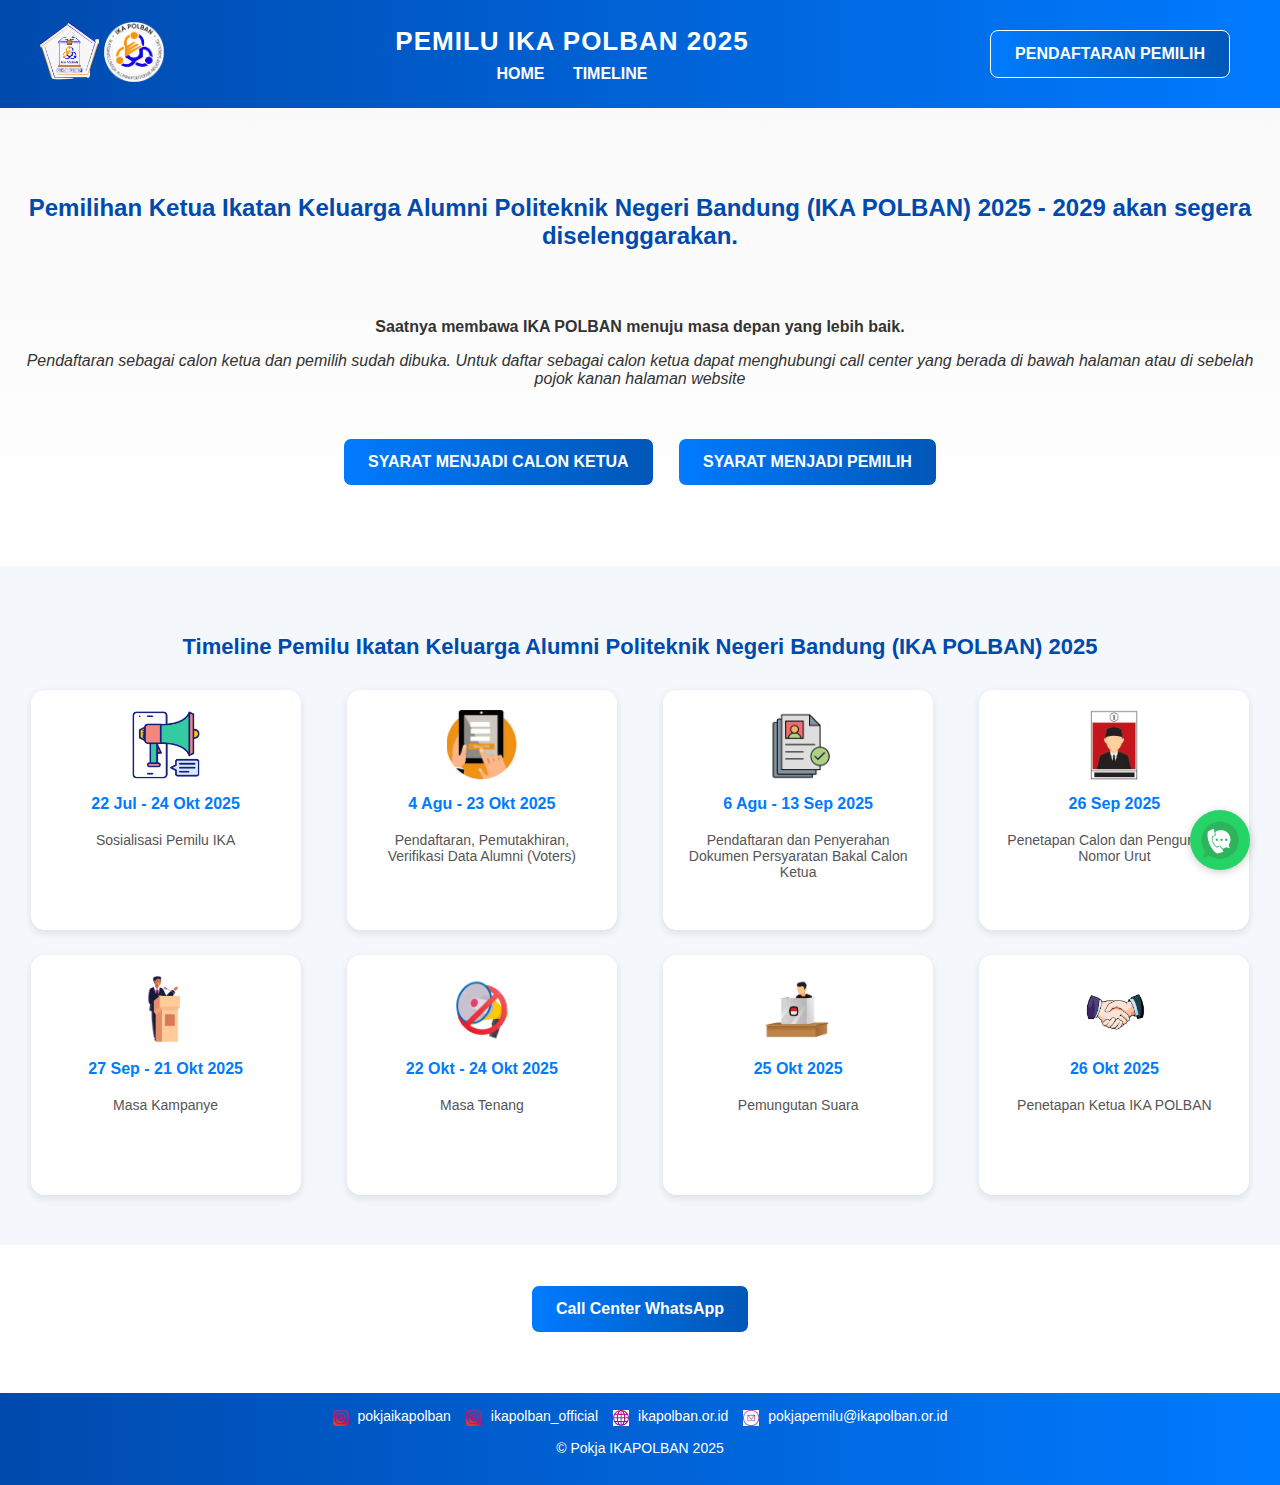
<file: index.html>
<!DOCTYPE html>
<html lang="id">

<head>
  <link href="https://fonts.googleapis.com/css?family=Open+Sans:400,600,700&display=swap" rel="stylesheet">
  <meta charset="UTF-8" />
  <meta name="viewport" content="width=device-width, initial-scale=1.0" />
  <title>PEMILU IKA POLBAN</title>
  <link rel="stylesheet" href="style.css" />
</head>

<body>

  <header class="header-container">
    <div class="logo-container">
      <a href="#home"><img src="images/logo POKJA.png" alt="Logo 1" class="logo"></a>
      <a href="#home"><img src="images/logo IKA POLBAN.png" alt="Logo 2" class="logo"></a>
    </div>

    <div class="title-nav-container">
      <h1 class="main-title">PEMILU IKA POLBAN 2025</h1>
      <nav class="nav-menu">
        <a href="#home">HOME</a>
        <a href="#timeline">TIMELINE</a>
      </nav>
    </div>

    <div class="logo-container">
      <a href="https://data.pemilu.ikapolban.or.id/portal"><button class="btn btn-small">PENDAFTARAN PEMILIH</button></a>
      <!--<button class="btn" onclick="window.location.href='login.php'">Login</button>-->
    </div>
  </header>

  <!-- HOME Section -->
  <section id="home" class="home-section">
    <h1>Pemilihan Ketua Ikatan Keluarga Alumni Politeknik Negeri Bandung (IKA POLBAN) 2025 - 2029 akan segera
      diselenggarakan.</h1>
    <br><br>
    <p><strong>Saatnya membawa IKA POLBAN menuju masa depan yang lebih baik.</strong></p>
    <p><em>Pendaftaran sebagai calon ketua dan pemilih sudah dibuka. Untuk daftar sebagai calon ketua dapat menghubungi call center yang berada di bawah halaman atau di sebelah pojok kanan halaman website</em></p>
    <div class="button-group">
      <a href="Syarat Calon Ketua.html"><button class="btn">SYARAT MENJADI CALON KETUA</button></a>
      <a href="Syarat Pemilih.html"><button class="btn">SYARAT MENJADI PEMILIH</button></a>
    </div>
  </section>

  <!-- TIMELINE Section -->
  <section id="timeline" class="timeline-section">
    <h2>Timeline Pemilu Ikatan Keluarga Alumni Politeknik Negeri Bandung (IKA POLBAN) 2025</h2>

    <div class="timeline-grid">
      <!-- Baris 1 -->
      <div class="timeline-card">
        <img src="images/sosialisasi.png" alt="Sosialisasi">
        <p class="tanggal">22 Jul - 24 Okt 2025</p>
        <p class="judul">Sosialisasi Pemilu IKA</p>
      </div>
      <div class="timeline-card">
        <img src="images/register.png" alt="Verifikasi">
        <p class="tanggal">4 Agu - 23 Okt 2025</p>
        <p class="judul">Pendaftaran, Pemutakhiran, Verifikasi Data Alumni (Voters)</p>
      </div>
      <div class="timeline-card">
        <img src="images/registrasi ketua.png" alt="Calon Ketua">
        <p class="tanggal">6 Agu - 13 Sep 2025</p>
        <p class="judul">Pendaftaran dan Penyerahan Dokumen Persyaratan Bakal Calon Ketua</p>
      </div>
      <div class="timeline-card">
        <img src="images/calon.png" alt="Penetapan Calon">
        <p class="tanggal">26 Sep 2025</p>
        <p class="judul">Penetapan Calon dan Pengundian Nomor Urut</p>
      </div>

      <!-- Baris 2 -->
      <div class="timeline-card">
        <img src="images/kampanye.png" alt="Kampanye">
        <p class="tanggal">27 Sep - 21 Okt 2025</p>
        <p class="judul">Masa Kampanye</p>
      </div>
      <div class="timeline-card">
        <img src="images/masa tenang.jpg" alt="Masa Tenang">
        <p class="tanggal">22 Okt - 24 Okt 2025</p>
        <p class="judul">Masa Tenang</p>
      </div>
      <div class="timeline-card">
        <img src="images/pemungutan.png" alt="Pemungutan Suara">
        <p class="tanggal">25 Okt 2025</p>
        <p class="judul">Pemungutan Suara</p>
      </div>
      <div class="timeline-card">
        <img src="images/penetapan ketua.png" alt="Penetapan Ketua">
        <p class="tanggal">26 Okt 2025</p>
        <p class="judul">Penetapan Ketua IKA POLBAN</p>
      </div>
    </div>
  </section>

  <!-- Call Center WhatsApp -->
<div style="text-align:center; margin: 30px 0;">
  <a href="https://wa.me/6285174000050" target="_blank">
    <button class="btn" style="background-color:#16e762 !important; color:white !important;">
      Call Center WhatsApp
    </button>
  </a>
</div>

  <div class="btn-daftarcalon">
    <!--<a href="Daftar Calon Ketua.html">
      <button class="btn">
        Daftar Menjadi Calon
      </button>
    </a>-->
  </div>

  <!-- Smooth Scroll -->
  <script>
    document.querySelectorAll('.main-header a, .left-logo a').forEach(anchor => {
      anchor.addEventListener('click', function (e) {
        e.preventDefault();
        const target = document.querySelector(this.getAttribute('href'));
        if (target) target.scrollIntoView({ behavior: 'smooth' });
      });
    });

    window.onbeforeunload = function () {
      window.scrollTo(0, 0);
    };
  </script>

  <!-- Footer -->
  <footer class="footer">
    <div class="footer-content">
      <span><a href="https://www.instagram.com/pokjaikapolban" target="_blank"><img src="images/IG.png" alt="IG"
            class="icon"> pokjaikapolban</span></a>
      <span><a href="https://www.instagram.com/ikapolban_official" target="_blank"><img src="images/IG.png" alt="IG"
            class="icon"> ikapolban_official</span></a>
      <span><a href="https://ikapolban.or.id" target="_blank"><img src="images/web.png" alt="Web" class="icon">
          ikapolban.or.id</span></a>
      <span><a href="mailto:pokjapemilu@ikapolban.or.id" target="_blank"><img src="images/email.png" alt="Email"
            class="icon"> pokjapemilu@ikapolban.or.id</span></a>
    </div>
    <p> &copy; Pokja IKAPOLBAN 2025</p>
  </footer>

<!-- Floating WhatsApp Call Center -->
<a href="https://wa.me/6285174000050" target="_blank" id="floating-wa" title="Call Center WhatsApp">
  <img src="images/whatsappcallcenter.png" alt="WhatsApp" style="height:40px;">
</a>
<style>
  #floating-wa {
    position: fixed;
    right: 30px;
    bottom: 30px;
    z-index: 9999;
    background: #25D366;
    border-radius: 50%;
    padding: 10px;
    box-shadow: 0 2px 8px rgba(0,0,0,0.2);
    display: flex;
    align-items: center;
    justify-content: center;
    transition: box-shadow 0.2s;
  }
  #floating-wa:hover {
    box-shadow: 0 4px 16px rgba(0,0,0,0.3);
    background: #128C7E;
  }
</style>
</body>

</html>
</file>
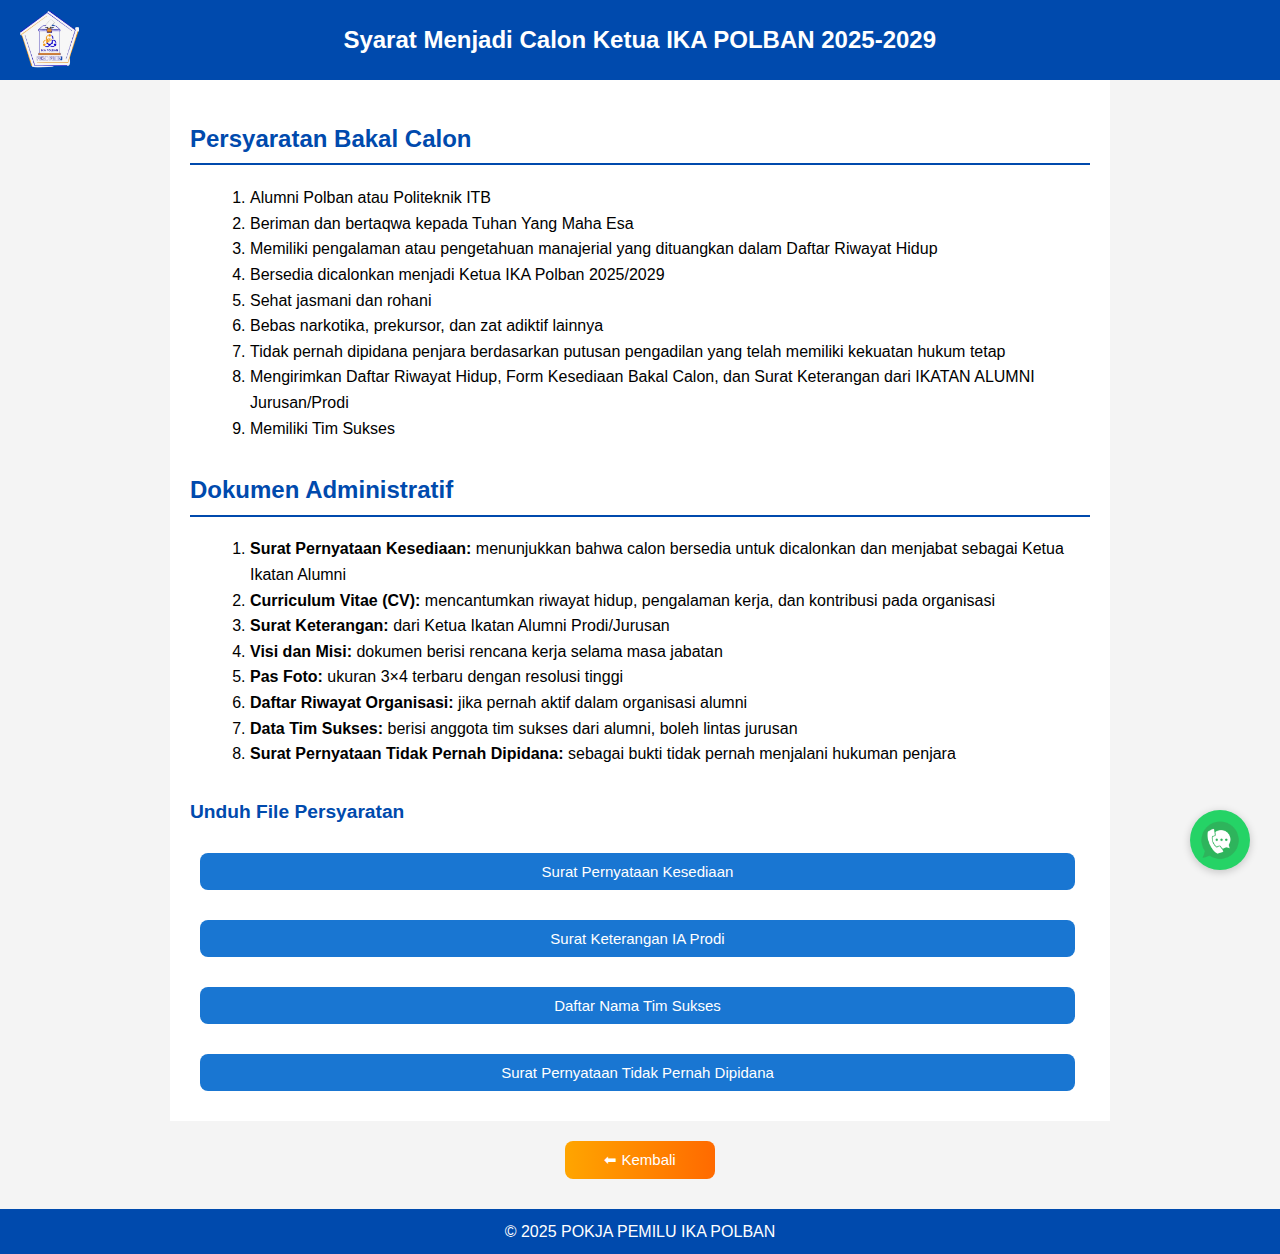
<file: Syarat Calon Ketua.html>
<!DOCTYPE html>
<html lang="id">

<head>
  <meta charset="UTF-8">
  <meta name="viewport" content="width=device-width, initial-scale=1.0">
  <title>Syarat Menjadi Calon Ketua</title>
  <style>
    body {
      font-family: Arial, sans-serif;
      line-height: 1.6;
      margin: 0;
      padding: 0;
      background-color: #f4f4f4;
    }

    header {
      background-color: #004aad;
      color: #fff;
      padding: 10px 20px;
      display: flex;
      align-items: center;
      justify-content: space-between;
    }

    header img {
      height: 60px;
    }

    header h1 {
      flex-grow: 1;
      text-align: center;
      font-size: 1.5rem;
      margin: 0;
    }

    main {
      padding: 20px;
      max-width: 900px;
      margin: auto;
      background-color: #fff;
    }

    h2 {
      color: #004aad;
      border-bottom: 2px solid #004aad;
      padding-bottom: 5px;
    }

    ul,
    ol {
      margin-left: 20px;
    }

    section {
      margin-bottom: 30px;
    }

    /* Bagian Download Persyaratan */
    .form-container {
      margin-top: 25px;
    }

    .form-container h3 {
      color: #004aad;
      margin-bottom: 15px;
      font-size: 1.2rem;
    }

    .form-container div {
      display: flex;
      flex-wrap: wrap;
      gap: 10px;
    }

    .form-container a {
      text-decoration: none;
    }

    .form-container button {
      flex: 1 1 calc(50% - 10px);
      /* 2 tombol per baris di desktop */
      min-width: 875px;
      padding: 10px;
      background-color: #1976d2;
      color: white;
      border: none;
      border-radius: 8px;
      font-size: 15px;
      cursor: pointer;
      transition: all 0.3s ease;
    }

    .form-container button:hover {
      background-color: linear-gradient(90deg, orange, #ff6a00);;
      transform: translateY(-2px);
      box-shadow: 0 6px 12px rgba(0, 0, 0, 0.2);
    }

    /* Responsif untuk HP */
    @media (max-width: 600px) {
      .form-container button {
        flex: 1 1 100%;
        /* 1 tombol per baris di layar kecil */
      }
    }


    .btn-container {
      text-align: center;
      /* Membuat tombol berada di tengah */
      margin-top: 20px;
    }

    .btn-container .btn {
      width: auto;
      /* Supaya tidak terlalu lebar */
      min-width: 200px;
      /* Ukuran minimal tombol */
    }

    .btn {
      width: 30%;
      padding: 12px;
      margin: 10px;
      background: #1976d2;
      color: white;
      border: none;
      border-radius: 8px;
      font-size: 16px;
      cursor: pointer;
      transition: all 0.3s ease;
    }

    .btn:hover {
      background: linear-gradient(90deg, orange, #ff6a00);;
      transform: translateY(-2px);
      box-shadow: 0 6px 12px rgba(0, 0, 0, 0.2);
    }

    /* Tombol Kembali */
    .back-container {
      text-align: center;
      margin: 20px 0;
    }

    .back-container button {
      min-width: 150px;
      padding: 10px 20px;
      background: linear-gradient(90deg, orange, #ff6a00);;
      color: white;
      border: none;
      border-radius: 8px;
      font-size: 15px;
      cursor: pointer;
      transition: all 0.3s ease;
    }

    .back-container button:hover {
      background: linear-gradient(90deg,  #1976d2, #0057b7);;
      transform: translateY(-2px);
      box-shadow: 0 4px 8px rgba(0, 0, 0, 0.2);
    }


    footer {
      text-align: center;
      padding: 10px;
      background-color: #004aad;
      color: #fff;
      margin-top: 30px;
    }
  </style>
</head>

<body>
  <!-- Floating WhatsApp Call Center -->
<a href="https://wa.me/6285174000050" target="_blank" id="floating-wa" title="Call Center WhatsApp">
  <img src="images/whatsappcallcenter.png" alt="WhatsApp" style="height:40px;">
</a>
<style>
  #floating-wa {
    position: fixed;
    right: 30px;
    bottom: 30px;
    z-index: 9999;
    background: #25D366;
    border-radius: 50%;
    padding: 10px;
    box-shadow: 0 2px 8px rgba(0,0,0,0.2);
    display: flex;
    align-items: center;
    justify-content: center;
    transition: box-shadow 0.2s;
  }
  #floating-wa:hover {
    box-shadow: 0 4px 16px rgba(0,0,0,0.3);
    background: #128C7E;
  }
</style>
  <header>
    <img src="images/logo POKJA.png" alt="Logo POKJA">
    <h1>Syarat Menjadi Calon Ketua IKA POLBAN 2025-2029</h1>
    <span style="width: 60px;"></span> <!-- Spacer agar judul tetap center -->
  </header>

  <main>
    <section>
      <h2>Persyaratan Bakal Calon</h2>
      <ol>
        <li>Alumni Polban atau Politeknik ITB</li>
        <li>Beriman dan bertaqwa kepada Tuhan Yang Maha Esa</li>
        <li>Memiliki pengalaman atau pengetahuan manajerial yang dituangkan dalam Daftar Riwayat Hidup</li>
        <li>Bersedia dicalonkan menjadi Ketua IKA Polban 2025/2029</li>
        <li>Sehat jasmani dan rohani</li>
        <li>Bebas narkotika, prekursor, dan zat adiktif lainnya</li>
        <li>Tidak pernah dipidana penjara berdasarkan putusan pengadilan yang telah memiliki kekuatan hukum tetap</li>
        <li>Mengirimkan Daftar Riwayat Hidup, Form Kesediaan Bakal Calon, dan Surat Keterangan dari IKATAN ALUMNI
          Jurusan/Prodi</li>
        <li>Memiliki Tim Sukses</li>
      </ol>
    </section>

    <section>
      <h2>Dokumen Administratif</h2>
      <ol>
        <li><strong>Surat Pernyataan Kesediaan:</strong> menunjukkan bahwa calon bersedia untuk dicalonkan dan menjabat
          sebagai Ketua Ikatan Alumni</li>
        <li><strong>Curriculum Vitae (CV):</strong> mencantumkan riwayat hidup, pengalaman kerja, dan kontribusi pada
          organisasi</li>
        <li><strong>Surat Keterangan:</strong> dari Ketua Ikatan Alumni Prodi/Jurusan</li>
        <li><strong>Visi dan Misi:</strong> dokumen berisi rencana kerja selama masa jabatan</li>
        <li><strong>Pas Foto:</strong> ukuran 3×4 terbaru dengan resolusi tinggi</li>
        <li><strong>Daftar Riwayat Organisasi:</strong> jika pernah aktif dalam organisasi alumni</li>
        <li><strong>Data Tim Sukses:</strong> berisi anggota tim sukses dari alumni, boleh lintas jurusan</li>
        <li><strong>Surat Pernyataan Tidak Pernah Dipidana:</strong> sebagai bukti tidak pernah menjalani hukuman
          penjara</li>
      </ol>
    </section>


    <!-- Bagian download persyaratan -->
    <div class="form-container" style="margin-top: 20px;">
      <h3 style="color: #004aad;">Unduh File Persyaratan</h3>
      <div style="display: flex; flex-wrap: wrap; gap: 10px;">
        <a href="[termplate] Surat Pernyataan Kesediaan Calon Ketua IKA POLBAN.docx" download>
          <button class="btn">Surat Pernyataan Kesediaan</button>
        </a>
        <a href="[template] Surat Keterangan IKA Prodi Jurusan.docx" download>
          <button class="btn">Surat Keterangan IA Prodi </button>
        </a>
        <a href="[Template] Daftar Nama Tim Sukses.docx" download>
          <button class="btn">Daftar Nama Tim Sukses</button>
        </a>
        <a href="[termplate] Surat Pernyataan Tidak Dipidana, Sehat Jasmani dan Rohani, Tidak Menggunakan Narkoba.docx"
          download>
          <button class="btn">Surat Pernyataan Tidak Pernah Dipidana</button>
        </a>
      </div>
    </div>
    </section>


  </main>

 

  <!-- Tombol Kembali -->
  <div class="back-container">
    <button onclick="history.back()">⬅ Kembali</button>
  </div>


  <footer>
    &copy; 2025 POKJA PEMILU IKA POLBAN
  </footer>
</body>

</html>
</file>
<file: style.css>
/* * {
  outline: 1px solid black;
} */

body {
  font-family: 'Segoe UI', Arial, sans-serif;
  margin: 0;
  scroll-behavior: smooth;
  background-color: #ffffff;
  color: #333;
}

/* ======== HEADER ======== */
.header-container {
  display: flex;
  align-items: center;
  padding: 20px 40px;
  background: linear-gradient(90deg, #004aad, #007bff);
  color: white;
  border-bottom: none;
  flex-wrap: wrap;
  box-shadow: 0 2px 8px rgba(0,0,0,0.15);
}

.logo {
  height: 60px;
  transition: transform 0.3s ease;
}

.logo:hover {
  transform: scale(1.05);
}

.title-nav-container {
  text-align: center;
  flex-grow: 1;
}

.main-title {
  font-size: 26px;
  font-weight: bold;
  margin: 0;
  letter-spacing: 1px;
}

.nav-menu {
  margin-top: 8px;
}

.nav-menu a {
  margin: 0 12px;
  text-decoration: none;
  color: white;
  font-weight: 600;
  transition: color 0.3s ease, transform 0.2s ease;
}

.nav-menu a:hover {
  color: orange;
  transform: translateY(-2px);
}

/* ======== HOME Section ======== */
.home-section {
  padding: 70px 20px;
  text-align: center;
  background: linear-gradient(180deg, #f9f9f9, #ffffff);
}

.home-section h1 {
  font-size: 24px;
  color: #004aad;
}

.button-group {
  margin-top: 40px;
}

.btn-daftarcalon {
  text-align: center;
}

.btn {
  background: linear-gradient(90deg, #007BFF, #0057b7);
  color: white;
  border: 1px solid white;
  padding: 14px 24px;
  margin: 10px;
  font-size: 16px;
  border-radius: 8px;
  cursor: pointer;
  font-weight: bold;
  transition: all 0.3s ease;
}

.btn:hover {
  background: linear-gradient(90deg, orange, #ff6a00);
  transform: translateY(-3px);
  box-shadow: 0 4px 10px rgba(0,0,0,0.15);
}

/* ======== TIMELINE ======== */
.timeline-section {
  padding: 50px 20px;
  text-align: center;
  background-color: #f4f7fb;
}

.timeline-section h2 {
  margin-bottom: 30px;
  font-size: 22px;
  color: #004aad;
}

.timeline-grid {
  display: grid;
  grid-template-columns: repeat(4, 1fr);
  gap: 25px;
  justify-items: center;
  align-items: stretch; /* semua sama tinggi mengikuti yang paling tinggi */
}

.timeline-card {
  background: white;
  border-radius: 14px;
  padding: 20px;
  width: 230px; /* lebar sama */
  height: 200px; /* tinggi sama */
  display: flex;
  flex-direction: column;
  align-items: center;
  justify-content: flex-start; /* konten mulai dari atas */
  box-shadow: 0 3px 8px rgba(0,0,0,0.1);
  text-align: center;
  transition: transform 0.3s ease, box-shadow 0.3s ease;
}

.timeline-card:hover {
  transform: translateY(-5px);
  box-shadow: 0 6px 16px rgba(0,0,0,0.15);
}

.timeline-card img {
  width: 70px;
  height: 70px;
  object-fit: contain;
  margin-bottom: 10px;
  transition: transform 0.3s ease;
}

.timeline-card:hover img {
  transform: scale(1.1);
}

.timeline-card .tanggal {
  font-weight: bold;
  margin: 5px 0;
  color: #007bff;
}

.timeline-card .judul {
  font-size: 14px;
  color: #555;
}

/* ======== FOOTER ======== */
.footer {
  background: linear-gradient(90deg, #004aad, #007bff);
  padding: 15px 20px;
  text-align: center;
  font-size: 14px;
  margin-top: 50px;
  color: white;
}

.footer-content {
  display: flex;
  flex-wrap: wrap;
  justify-content: center;
  gap: 15px;
  align-items: center;
}

.footer a {
  color: white;
  text-decoration: none;
  transition: color 0.3s ease;
}

.footer a:hover {
  color: orange;
}

.footer .icon {
  height: 16px;
  vertical-align: middle;
  margin-right: 5px;
}

/* ======== RESPONSIF ======== */
@media (max-width: 768px) {
  .timeline-grid {
    grid-template-columns: repeat(2, 1fr);
  }
}

@media (max-width: 480px) {
  .timeline-grid {
    grid-template-columns: 1fr;
  }
}
</file>
